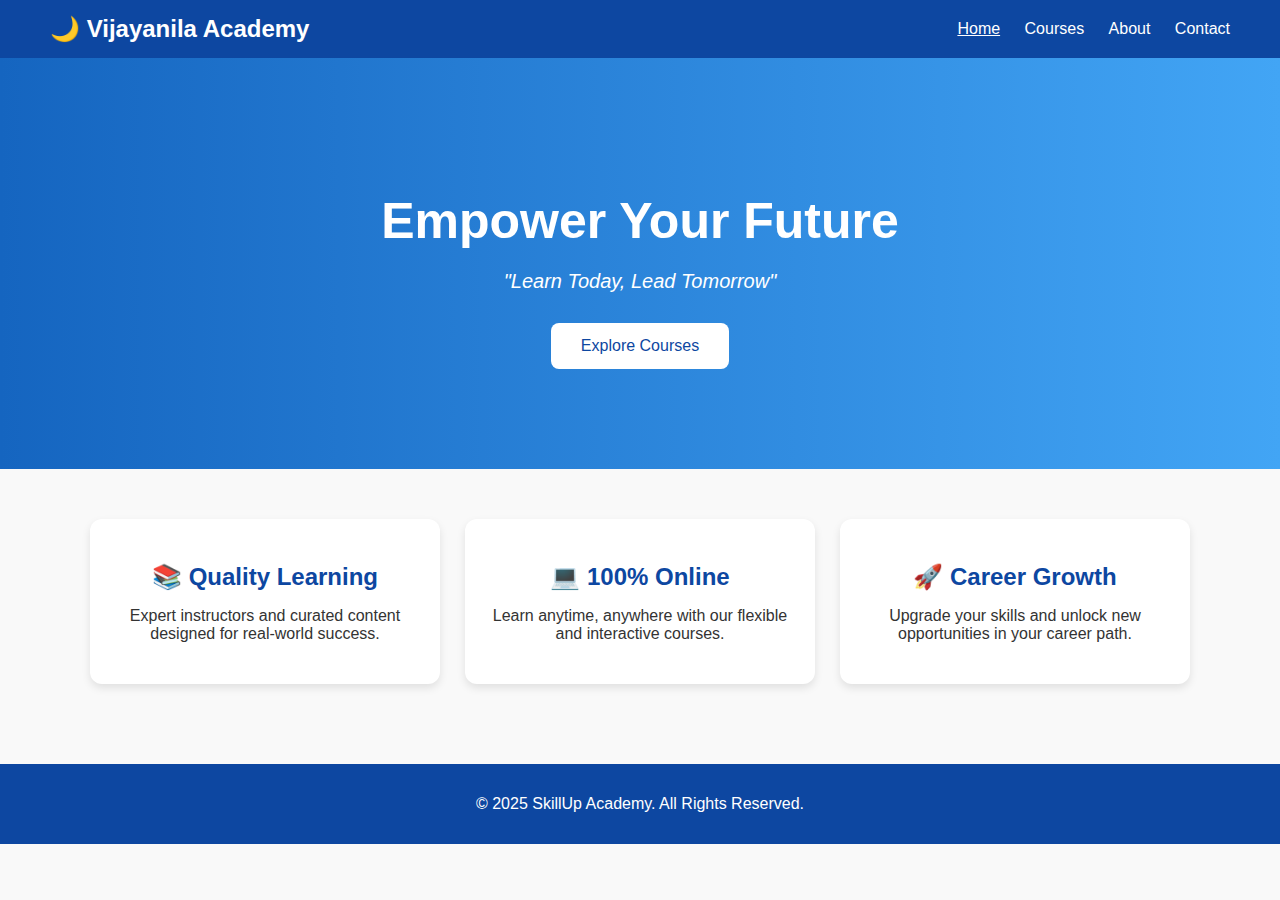
<file: course web/index.html>
<!DOCTYPE html>
<html lang="en">
<head>
  <meta charset="UTF-8">
  <meta name="viewport" content="width=device-width, initial-scale=1.0">
  <title>Vijayanila Academy | Home</title>
  <link rel="stylesheet" href="index.css">
</head>
<body>

  <!-- Navbar -->
  <header>
    <div class="logo">&#x1F319 Vijayanila Academy</div>
    <nav>
      <a href="index.html" class="active">Home</a>
      <a href="courses.html">Courses</a>
      <a href="about.html">About</a>
      <a href="contact.html">Contact</a>
    </nav>
  </header>

  <!-- Hero Section -->
  <section class="hero">
    <h1>Empower Your Future</h1>
    <p>"Learn Today, Lead Tomorrow"</p>
    <button onclick="location.href='courses.html'">Explore Courses</button>
  </section>

  <!-- Features Section -->
  <section class="features">
    <div class="feature-card">
      <h2>📚 Quality Learning</h2>
      <p>Expert instructors and curated content designed for real-world success.</p>
    </div>
    <div class="feature-card">
      <h2>💻 100% Online</h2>
      <p>Learn anytime, anywhere with our flexible and interactive courses.</p>
    </div>
    <div class="feature-card">
      <h2>🚀 Career Growth</h2>
      <p>Upgrade your skills and unlock new opportunities in your career path.</p>
    </div>
  </section>

  <!-- Footer -->
  <footer>
    <p>&copy; 2025 SkillUp Academy. All Rights Reserved.</p>
  </footer>

</body>
</html>
</file>
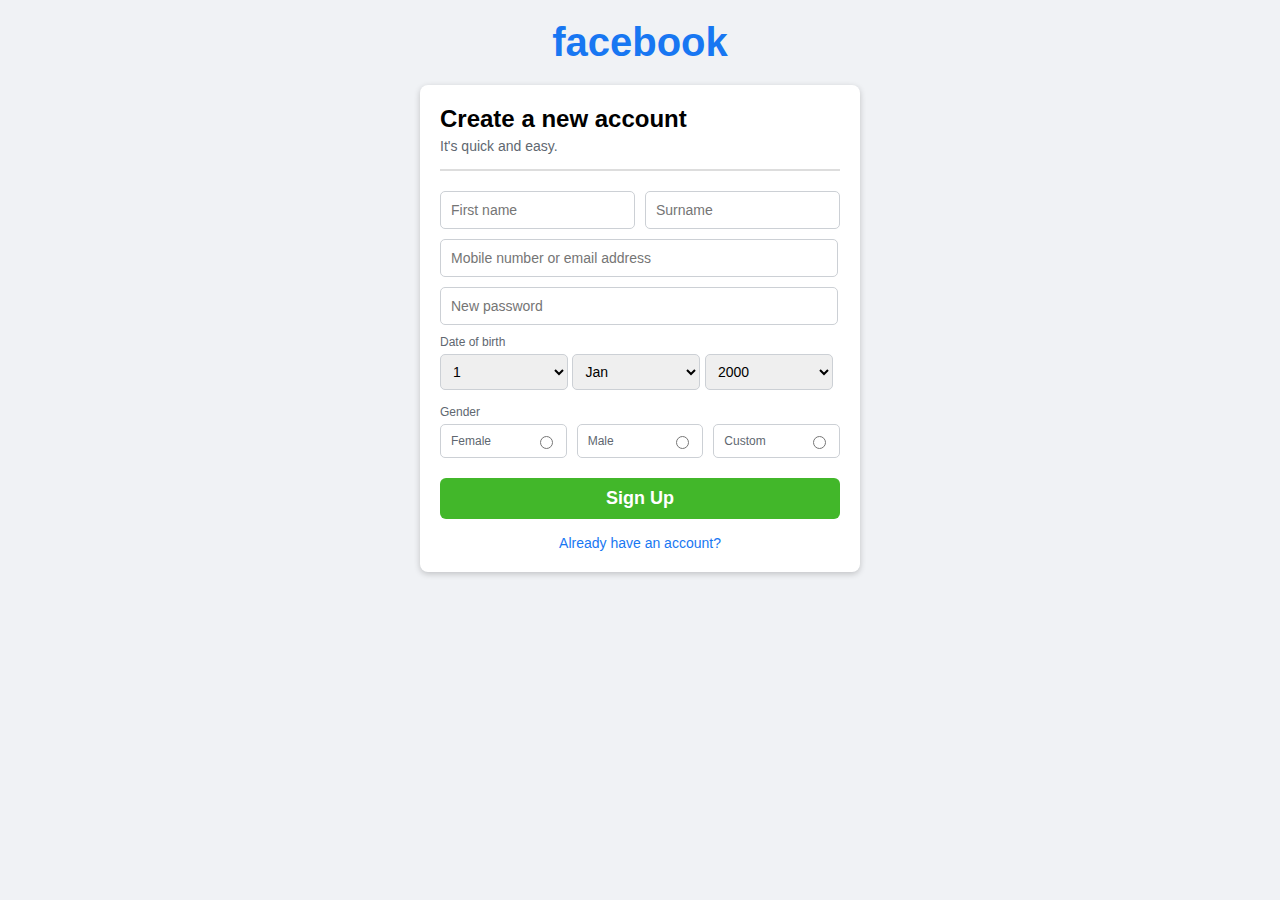
<file: facebook signup/facebook signup/index.html>
<!DOCTYPE html>
<html lang="en">
<head>
  <meta charset="UTF-8">
  <meta name="viewport" content="width=device-width, initial-scale=1.0">
  <title>Facebook Signup</title>
  <link rel="stylesheet" href="style.css">
</head>
<body>

  <div class="header">
    <h1>facebook</h1>
  </div>

  <div class="form-container">
    <h2>Create a new account</h2>
    <p>It's quick and easy.</p>
    <hr>

    <!-- Name Fields -->
    <div class="name-fields">
      <input type="text" placeholder="First name">
      <input type="text" placeholder="Surname">
    </div>

    <!-- Mobile / Email -->
    <input type="email" placeholder="Mobile number or email address" style="margin-bottom:10px;">

    <!-- Password -->
    <input type="password" placeholder="New password" style="margin-bottom:10px;">

    <!-- Date of Birth -->
    <div class="dob">
      <label>Date of birth</label>
      <select>
        <option>1</option><option>2</option><option>3</option>
      </select>
      <select>
        <option>Jan</option><option>Feb</option><option>Mar</option>
      </select>
      <select>
        <option>2000</option><option>2001</option><option>2002</option>
      </select>
    </div>

    <!-- Gender -->
    <div class="gender">
      <label>Gender</label>
      <div class="gender-options">
        <label>Female <input type="radio" name="gender"></label>
        <label>Male <input type="radio" name="gender"></label>
        <label>Custom <input type="radio" name="gender"></label>
      </div>
    </div>

    <!-- Signup Button -->
    <button class="signup-btn">Sign Up</button>

    <div class="already">
      <a href="#">Already have an account?</a>
    </div>
  </div>

</body>
</html>
</file>
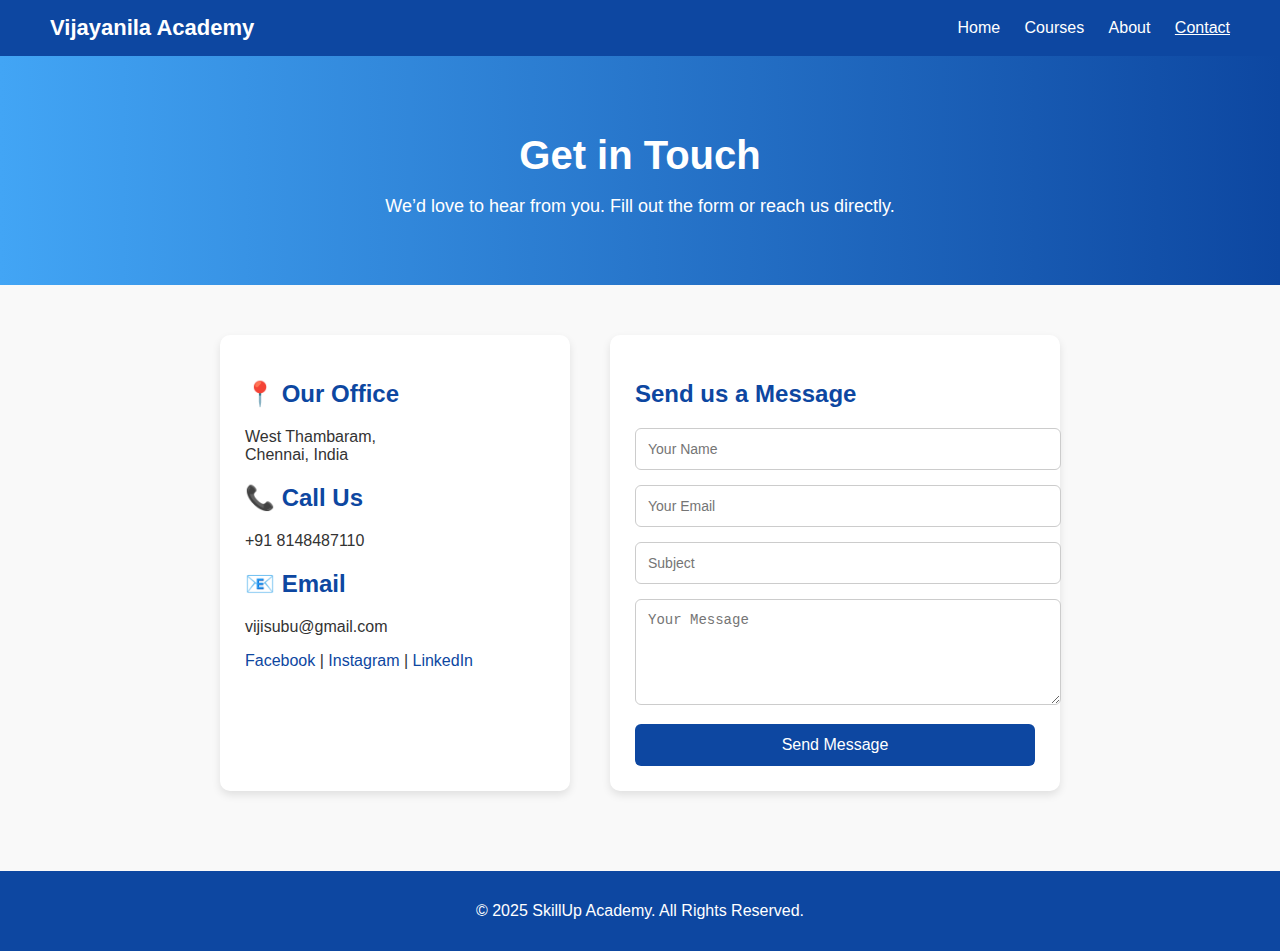
<file: course web/contact.html>
<!DOCTYPE html>
<html lang="en">
<head>
  <meta charset="UTF-8">
  <meta name="viewport" content="width=device-width, initial-scale=1.0">
  <title>Contact Us | Vijayanila Academy</div>
    <nav> Academy</title>
  <link rel="stylesheet" href="contact.css">
</head>
<body>

  <!-- Navbar -->
  <header>
    <div class="logo"> Vijayanila Academy</div>
    
    <nav>
      <a href="index.html">Home</a>
      <a href="courses.html">Courses</a>
      <a href="about.html">About</a>
      <a href="contact.html" class="active">Contact</a>
    </nav>
  </header>

  <!-- Hero -->
  <section class="hero">
    <h1>Get in Touch</h1>
    <p>We’d love to hear from you. Fill out the form or reach us directly.</p>
  </section>

  <!-- Contact Section -->
  <section class="contact-container">
    <!-- Contact Info -->
    <div class="contact-info">
      <h2>📍 Our Office</h2>
      <p>West Thambaram,<br> Chennai, India</p>

      <h2>📞 Call Us</h2>
      <p>+91 8148487110</p>

      <h2>📧 Email</h2>
      <p>vijisubu@gmail.com</p>

      <div class="social">
        <a href="#">Facebook</a> | 
        <a href="#">Instagram</a> | 
        <a href="#">LinkedIn</a>
      </div>
    </div>

    <!-- Contact Form -->
    <div class="contact-form">
      <h2>Send us a Message</h2>
      <form>
        <input type="text" placeholder="Your Name" required>
        <input type="email" placeholder="Your Email" required>
        <input type="text" placeholder="Subject" required>
        <textarea placeholder="Your Message" rows="5" required></textarea>
        <button type="submit">Send Message</button>
      </form>
    </div>
  </section>

  <!-- Footer -->
  <footer>
    <p>&copy; 2025 SkillUp Academy. All Rights Reserved.</p>
  </footer>

</body>
</html>
</file>
<file: course web/index.css>
/* General */
body {
  margin: 0;
  padding: 0;
  font-family: 'Segoe UI', Arial, sans-serif;
  background: #f9f9f9;
  color: #333;
}

/* Navbar */
header {
  background: #0d47a1;
  color: white;
  display: flex;
  justify-content: space-between;
  align-items: center;
  padding: 15px 50px;
}
header .logo {
  font-size: 24px;
  font-weight: bold;
}
header nav a {
  color: white;
  margin-left: 20px;
  text-decoration: none;
  font-size: 16px;
}
header nav a.active,
header nav a:hover {
  text-decoration: underline;
}

/* Hero Section */
.hero {
  background: linear-gradient(to right, #1565c0, #42a5f5);
  color: white;
  text-align: center;
  padding: 100px 20px;
}
.hero h1 {
  font-size: 50px;
  margin-bottom: 10px;
}
.hero p {
  font-size: 20px;
  margin-bottom: 30px;
  font-style: italic;
}
.hero button {
  padding: 14px 30px;
  background: white;
  color: #0d47a1;
  border: none;
  border-radius: 8px;
  font-size: 16px;
  cursor: pointer;
  transition: transform 0.3s ease, background 0.3s ease;
}
.hero button:hover {
  background: #e3f2fd;
  transform: scale(1.05);
}

/* Features Section */
.features {
  display: flex;
  justify-content: center;
  flex-wrap: wrap;
  gap: 25px;
  padding: 50px 20px;
}
.feature-card {
  background: white;
  padding: 25px;
  border-radius: 12px;
  width: 300px;
  text-align: center;
  box-shadow: 0 4px 8px rgba(0,0,0,0.1);
  transition: transform 0.3s ease;
}
.feature-card:hover {
  transform: translateY(-8px);
}
.feature-card h2 {
  margin-bottom: 10px;
  color: #0d47a1;
}

/* Footer */
footer {
  background: #0d47a1;
  color: white;
  text-align: center;
  padding: 15px;
  margin-top: 30px;
}
</file>
<file: facebook signup/facebook signup/style.css>
body {
      margin: 0;
      padding: 0;
      background-color: #f0f2f5;
      font-family: Arial, Helvetica, sans-serif;
    }

    .header {
      text-align: center;
      padding: 20px;
    }
    .header h1 {
      color: #1877f2;
      font-size: 40px;
      margin: 0;
    }

    .form-container {
      background-color: white;
      width: 400px;
      margin: auto;
      padding: 20px;
      border-radius: 8px;
      box-shadow: 0 2px 6px rgba(0,0,0,0.2);
    }

    .form-container h2 {
      margin: 0;
      font-size: 24px;
    }
    .form-container p {
      margin: 5px 0 15px;
      color: #606770;
      font-size: 14px;
    }

    hr {
      margin: 10px 0 20px;
      border: 0.5px solid #ddd;
    }

    /* Input fields */
    .name-fields {
      display: flex;
      gap: 10px;
      margin-bottom: 10px;
    }
    input[type="text"],
    input[type="email"],
    input[type="password"] {
      width: 94%;
      padding: 10px;
      border: 1px solid #ccd0d5;
      border-radius: 5px;
      font-size: 14px;
    }

    .dob {
      margin-bottom: 15px;
    }
    .dob label {
      display: block;
      font-size: 12px;
      color: #606770;
      margin-bottom: 5px;
    }
    .dob select {
      width: 32%;
      padding: 8px;
      border: 1px solid #ccd0d5;
      border-radius: 5px;
      font-size: 14px;
    }

    .gender {
      margin-bottom: 15px;
    }
    .gender label {
      display: block;
      font-size: 12px;
      color: #606770;
      margin-bottom: 5px;
    }
    .gender-options {
      display: flex;
      gap: 10px;
    }
    .gender-options label {
      border: 1px solid #ccd0d5;
      border-radius: 5px;
      padding: 8px 10px;
      flex: 1;
      display: flex;
      align-items: center;
      justify-content: space-between;
    }

    .signup-btn {
      background-color: #42b72a;
      border: none;
      color: white;
      font-size: 18px;
      font-weight: bold;
      padding: 10px;
      border-radius: 6px;
      cursor: pointer;
      width: 100%;
    }

    .signup-btn:hover {
      background-color: #36a420;
    }

    .already {
      text-align: center;
      margin-top: 15px;
    }
    .already a {
      color: #1877f2;
      text-decoration: none;
      font-size: 14px;
    }
</file>
<file: course web/contact.css>
/* General */
body {
  margin: 0;
  padding: 0;
  font-family: Arial, sans-serif;
  background: #f9f9f9;
  color: #333;
}

/* Navbar */
header {
  background: #0d47a1;
  color: white;
  display: flex;
  justify-content: space-between;
  align-items: center;
  padding: 15px 50px;
}
header .logo {
  font-size: 22px;
  font-weight: bold;
}
header nav a {
  color: white;
  margin-left: 20px;
  text-decoration: none;
}
header nav a.active,
header nav a:hover {
  text-decoration: underline;
}

/* Hero Section */
.hero {
  background: linear-gradient(to right, #42a5f5, #0d47a1);
  color: white;
  text-align: center;
  padding: 50px 20px;
}
.hero h1 {
  font-size: 40px;
  margin-bottom: 10px;
}
.hero p {
  font-size: 18px;
}

/* Contact Section */
.contact-container {
  display: flex;
  flex-wrap: wrap;
  justify-content: center;
  gap: 40px;
  padding: 50px 20px;
}

/* Contact Info */
.contact-info {
  width: 300px;
  background: white;
  padding: 25px;
  border-radius: 10px;
  box-shadow: 0 4px 8px rgba(0,0,0,0.1);
}
.contact-info h2 {
  margin-top: 20px;
  color: #0d47a1;
}
.contact-info .social a {
  text-decoration: none;
  color: #0d47a1;
}
.contact-info .social a:hover {
  text-decoration: underline;
}

/* Contact Form */
.contact-form {
  width: 400px;
  background: white;
  padding: 25px;
  border-radius: 10px;
  box-shadow: 0 4px 8px rgba(0,0,0,0.1);
}
.contact-form h2 {
  margin-bottom: 20px;
  color: #0d47a1;
}
.contact-form input,
.contact-form textarea {
  width: 100%;
  margin-bottom: 15px;
  padding: 12px;
  border: 1px solid #ccc;
  border-radius: 6px;
  font-size: 14px;
}
.contact-form button {
  width: 100%;
  padding: 12px;
  background: #0d47a1;
  color: white;
  border: none;
  border-radius: 6px;
  font-size: 16px;
  cursor: pointer;
  transition: background 0.3s ease;
}
.contact-form button:hover {
  background: #1565c0;
}

/* Footer */
footer {
  background: #0d47a1;
  color: white;
  text-align: center;
  padding: 15px;
  margin-top: 30px;
}
</file>
